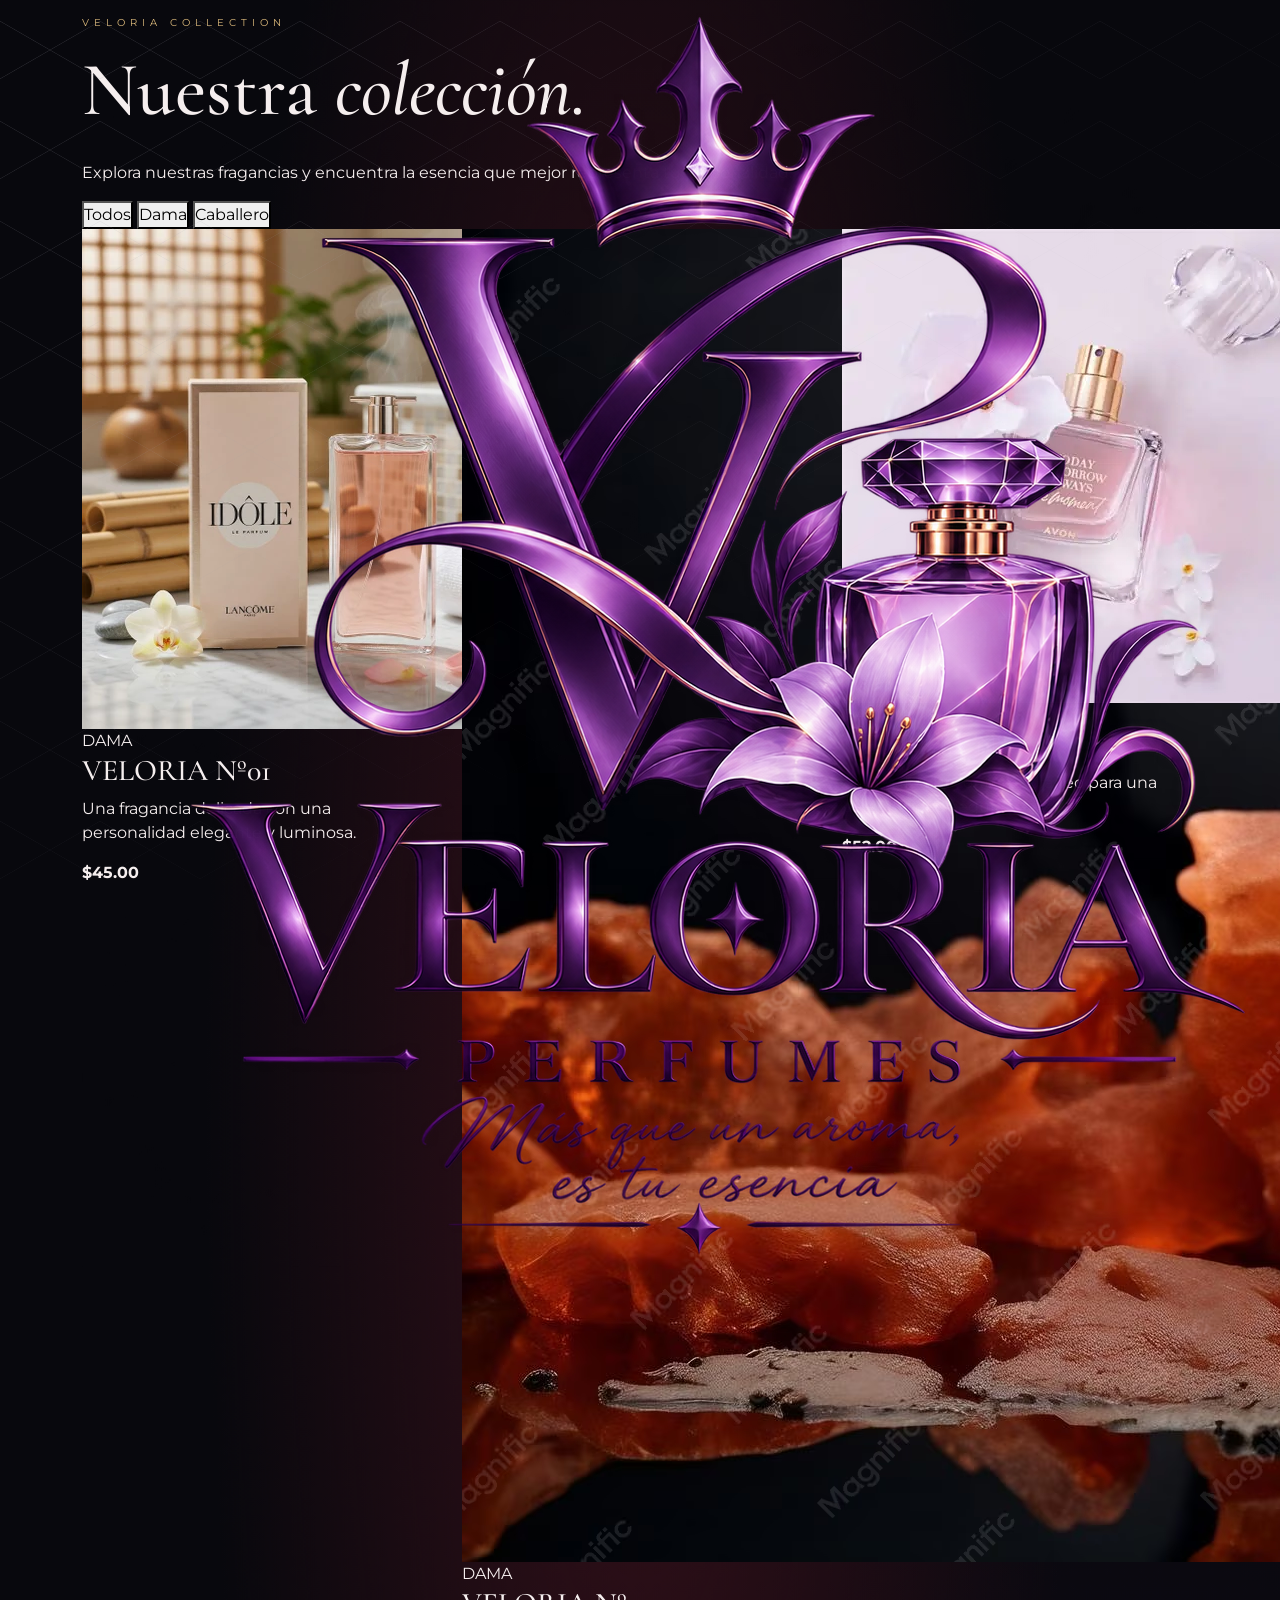
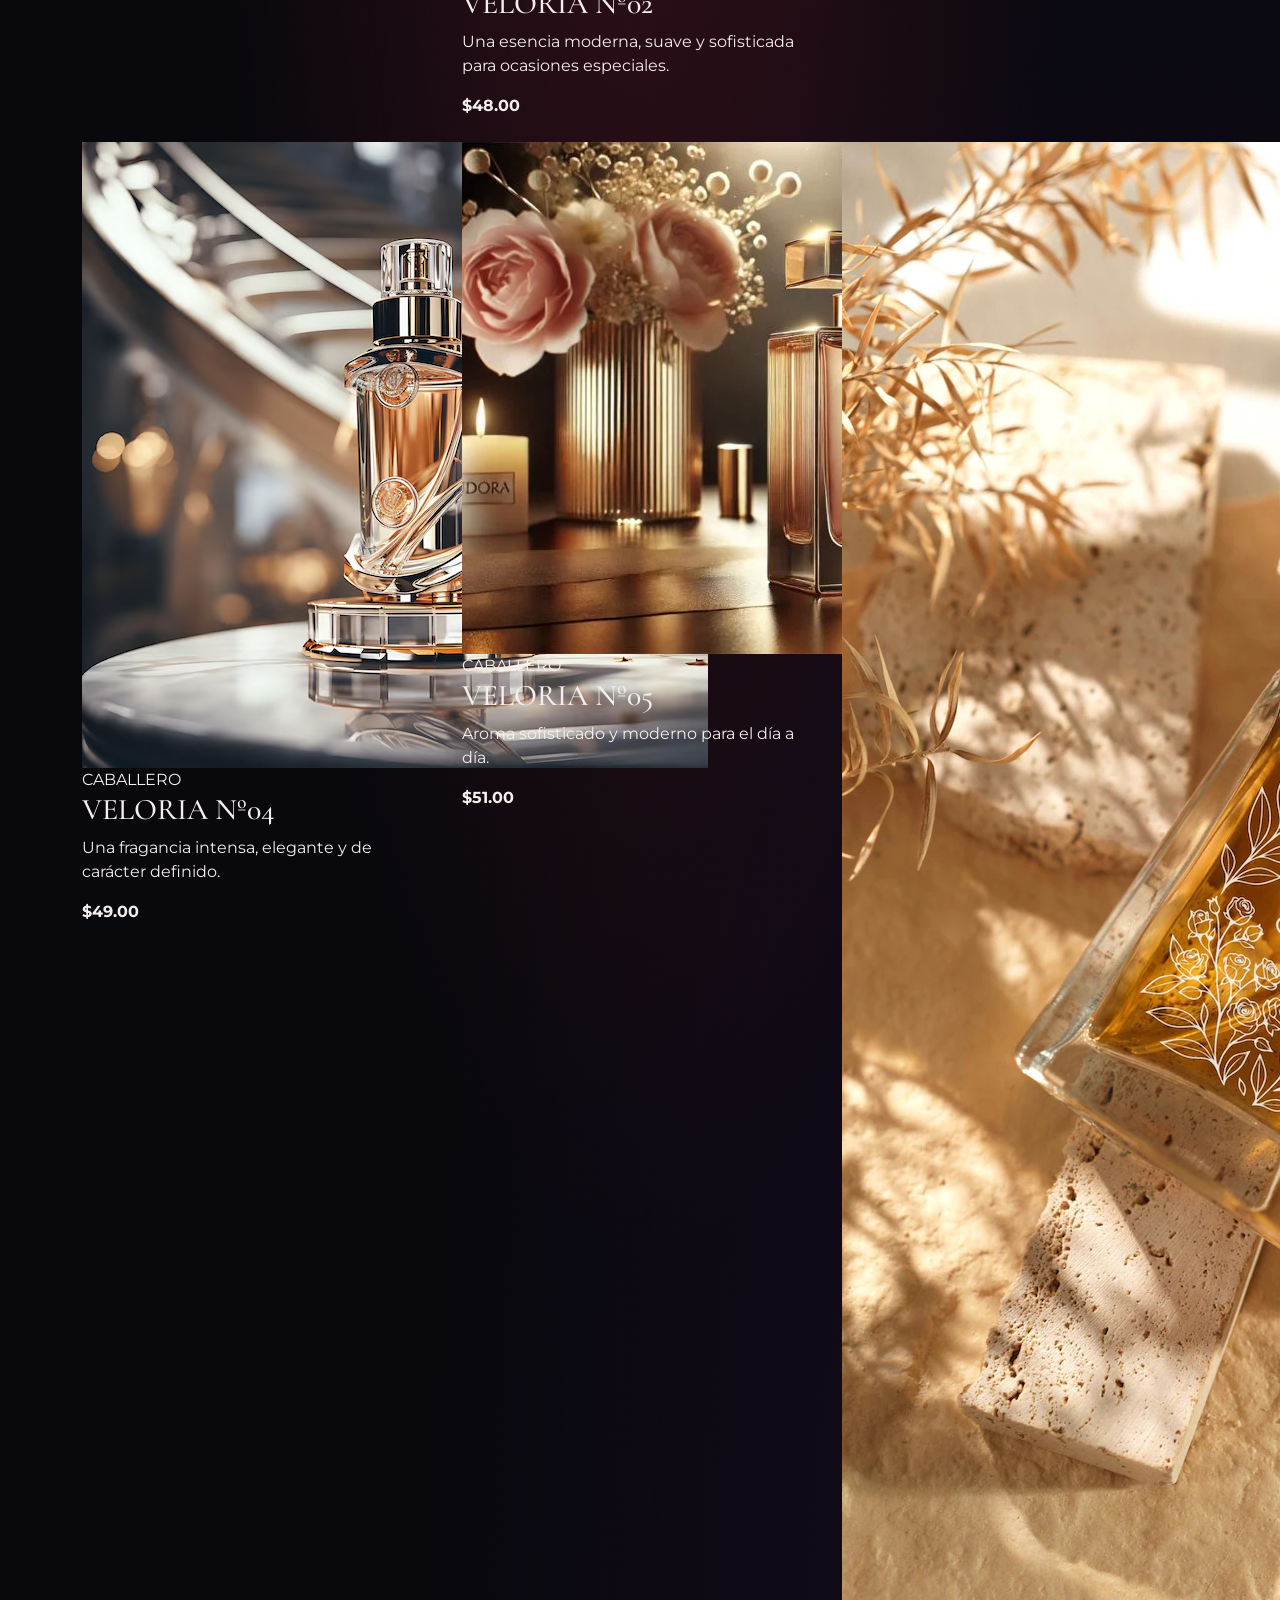
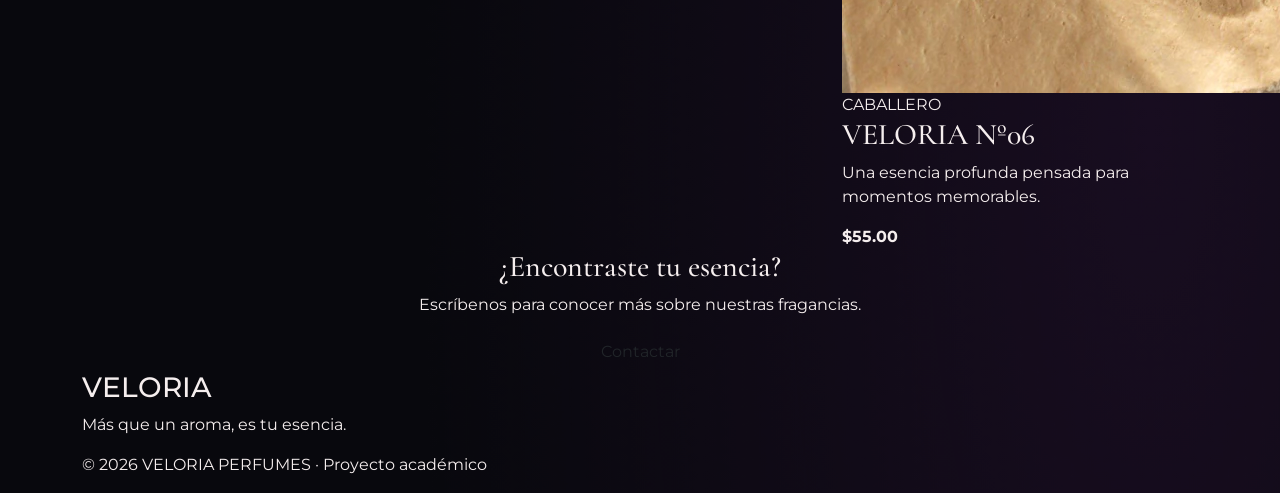
<file: catalogo.html>
<!DOCTYPE html>
<html lang="es">
<head>
    <meta charset="UTF-8">
    <meta name="viewport" content="width=device-width, initial-scale=1.0">

    <title>VELORIA | Catálogo</title>

    <link rel="preconnect" href="https://fonts.googleapis.com">
    <link rel="preconnect" href="https://fonts.gstatic.com" crossorigin>

    <link href="https://fonts.googleapis.com/css2?family=Cormorant+Garamond:wght@400;500;600;700&family=Montserrat:wght@300;400;500;600;700&display=swap" rel="stylesheet">

    <link href="https://cdn.jsdelivr.net/npm/bootstrap@5.3.3/dist/css/bootstrap.min.css" rel="stylesheet">

    <link rel="stylesheet" href="style.css">
</head>

<body>

<nav class="navbar navbar-expand-lg fixed-top veloria-navbar">
    <div class="container">

        <a class="navbar-brand" href="index.html">
            <img src="./img/43ada241-5967-4d22-9099-e7e84b31c5b8.png" alt="VELORIA PERFUMES" class="logo">
        </a>

        <button class="navbar-toggler"
                type="button"
                data-bs-toggle="collapse"
                data-bs-target="#menu">
            <span class="navbar-toggler-icon"></span>
        </button>

        <div class="collapse navbar-collapse" id="menu">

            <ul class="navbar-nav ms-auto">

                <li class="nav-item">
                    <a class="nav-link" href="index.html">Inicio</a>
                </li>

                <li class="nav-item">
                    <a class="nav-link active" href="catalogo.html">Catálogo</a>
                </li>

                <li class="nav-item">
                    <a class="nav-link" href="javascript.html">Nosotros</a>
                </li>

                <li class="nav-item">
                    <a class="nav-link" href="contacto.html">Contacto</a>
                </li>

                <li class="nav-item">
                    <button id="themeToggle" class="theme-button">◐</button>
                </li>

                <li class="nav-item language-item">
                    <label class="visually-hidden" for="languageSelect">Idioma / Language</label>
                    <select id="languageSelect" class="language-select" aria-label="Idioma / Language">
                        <option value="es">🇪🇸 ES</option>
                        <option value="en">🇬🇧 EN</option>
                    </select>
                </li>

            </ul>

        </div>
    </div>
</nav>


<header class="page-header">

    <div class="container">

        <p class="eyebrow">VELORIA COLLECTION</p>

        <h1>
            Nuestra <em>colección.</em>
        </h1>

        <p>
            Explora nuestras fragancias y encuentra la esencia
            que mejor representa tu personalidad.
        </p>

    </div>

</header>


<section class="section">

    <div class="container">

        <div class="filter-buttons">

            <button class="filter-btn active"
                    data-filter="todos">
                Todos
            </button>

            <button class="filter-btn"
                    data-filter="dama">
                Dama
            </button>

            <button class="filter-btn"
                    data-filter="caballero">
                Caballero
            </button>

        </div>


        <div class="row g-4">

            <div class="col-md-6 col-lg-4 product-item"
                 data-category="dama">

                <div class="product-card">

                    <img src="./img/fragancia 1.webp"
                         alt="VELORIA Nº01">

                    <div class="product-info">

                        <span>DAMA</span>

                        <h2>VELORIA Nº01</h2>

                        <p>
                            Una fragancia delicada con una
                            personalidad elegante y luminosa.
                        </p>

                        <strong>$45.00</strong>

                    </div>

                </div>

            </div>


            <div class="col-md-6 col-lg-4 product-item"
                 data-category="dama">

                <div class="product-card">

                    <img src="./img/fragancia 22.avif"
                         alt="VELORIA Nº02">

                    <div class="product-info">

                        <span>DAMA</span>

                        <h2>VELORIA Nº02</h2>

                        <p>
                            Una esencia moderna, suave y
                            sofisticada para ocasiones especiales.
                        </p>

                        <strong>$48.00</strong>

                    </div>

                </div>

            </div>


            <div class="col-md-6 col-lg-4 product-item"
                 data-category="dama">

                <div class="product-card">

                    <img src="./img/fragancia 3.webp"
                         alt="VELORIA Nº03">

                    <div class="product-info">

                        <span>DAMA</span>

                        <h2>VELORIA Nº03</h2>

                        <p>
                            Aroma floral y contemporáneo
                            para una personalidad segura.
                        </p>

                        <strong>$52.00</strong>

                    </div>

                </div>

            </div>


            <div class="col-md-6 col-lg-4 product-item"
                 data-category="caballero">

                <div class="product-card">

                    <img src="./img/fragancia 4.avif"
                         alt="VELORIA Nº04">

                    <div class="product-info">

                        <span>CABALLERO</span>

                        <h2>VELORIA Nº04</h2>

                        <p>
                            Una fragancia intensa, elegante
                            y de carácter definido.
                        </p>

                        <strong>$49.00</strong>

                    </div>

                </div>

            </div>


            <div class="col-md-6 col-lg-4 product-item"
                 data-category="caballero">

                <div class="product-card">

                    <img src="./img/fragancia 5.webp"
                         alt="VELORIA Nº05">

                    <div class="product-info">

                        <span>CABALLERO</span>

                        <h2>VELORIA Nº05</h2>

                        <p>
                            Aroma sofisticado y moderno
                            para el día a día.
                        </p>

                        <strong>$51.00</strong>

                    </div>

                </div>

            </div>


            <div class="col-md-6 col-lg-4 product-item"
                 data-category="caballero">

                <div class="product-card">

                    <img src="./img/fragancia 6.webp"
                         alt="VELORIA Nº06">

                    <div class="product-info">

                        <span>CABALLERO</span>

                        <h2>VELORIA Nº06</h2>

                        <p>
                            Una esencia profunda pensada
                            para momentos memorables.
                        </p>

                        <strong>$55.00</strong>

                    </div>

                </div>

            </div>

        </div>

    </div>

</section>


<section class="cta-section">

    <div class="container text-center">

        <h2>
            ¿Encontraste tu esencia?
        </h2>

        <p>
            Escríbenos para conocer más sobre nuestras fragancias.
        </p>

        <a href="contacto.html" class="btn btn-veloria">
            Contactar
        </a>

    </div>

</section>


<footer class="footer">

    <div class="container">

        <h3>VELORIA</h3>

        <p>
            Más que un aroma, es tu esencia.
        </p>

        <div class="footer-bottom">
            <p>© 2026 VELORIA PERFUMES · Proyecto académico</p>
        </div>

    </div>

</footer>


<script src="https://cdn.jsdelivr.net/npm/bootstrap@5.3.3/dist/js/bootstrap.bundle.min.js"></script>
<script src="language.js"></script>
<script src="script.js"></script>

</body>
</html>
</file>
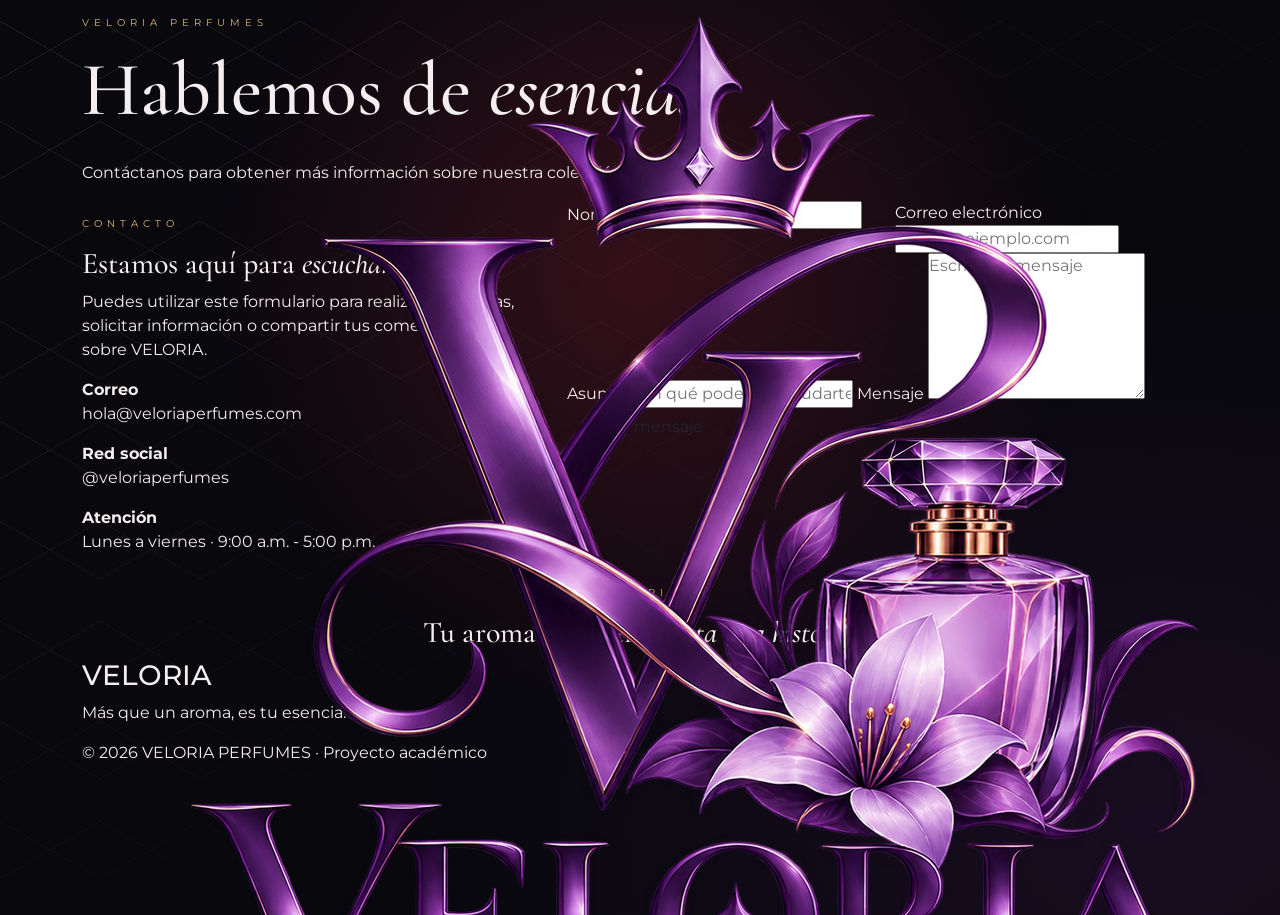
<file: contacto.html>
<!DOCTYPE html>
<html lang="es">
<head>

    <meta charset="UTF-8">
    <meta name="viewport" content="width=device-width, initial-scale=1.0">

    <title>VELORIA | Contacto</title>

    <link rel="preconnect" href="https://fonts.googleapis.com">
    <link rel="preconnect" href="https://fonts.gstatic.com" crossorigin>

    <link href="https://fonts.googleapis.com/css2?family=Cormorant+Garamond:wght@400;500;600;700&family=Montserrat:wght@300;400;500;600;700&display=swap" rel="stylesheet">

    <link href="https://cdn.jsdelivr.net/npm/bootstrap@5.3.3/dist/css/bootstrap.min.css" rel="stylesheet">

    <link rel="stylesheet" href="style.css">

</head>

<body>

<nav class="navbar navbar-expand-lg fixed-top veloria-navbar">

    <div class="container">

        <a class="navbar-brand" href="index.html">
            <img src="./img/43ada241-5967-4d22-9099-e7e84b31c5b8.png" class="logo" alt="VELORIA">
        </a>

        <button class="navbar-toggler"
                type="button"
                data-bs-toggle="collapse"
                data-bs-target="#menu">

            <span class="navbar-toggler-icon"></span>

        </button>

        <div class="collapse navbar-collapse" id="menu">

            <ul class="navbar-nav ms-auto">

                <li class="nav-item"><a class="nav-link" href="index.html">Inicio</a></li>
                <li class="nav-item"><a class="nav-link" href="catalogo.html">Catálogo</a></li>
                <li class="nav-item"><a class="nav-link" href="javascript.html">Nosotros</a></li>
                <li class="nav-item"><a class="nav-link active" href="contacto.html">Contacto</a></li>

                <li class="nav-item">
                    <button id="themeToggle" class="theme-button">◐</button>
                </li>

                <li class="nav-item language-item">
                    <label class="visually-hidden" for="languageSelect">Idioma / Language</label>
                    <select id="languageSelect" class="language-select" aria-label="Idioma / Language">
                        <option value="es">🇪🇸 ES</option>
                        <option value="en">🇬🇧 EN</option>
                    </select>
                </li>

            </ul>

        </div>

    </div>

</nav>


<header class="page-header">

    <div class="container">

        <p class="eyebrow">VELORIA PERFUMES</p>

        <h1>
            Hablemos de <em>esencias.</em>
        </h1>

        <p>
            Contáctanos para obtener más información sobre nuestra colección.
        </p>

    </div>

</header>


<section class="section">

    <div class="container">

        <div class="row g-5">

            <div class="col-lg-5">

                <p class="eyebrow">
                    CONTACTO
                </p>

                <h2>
                    Estamos aquí para
                    <em>escucharte.</em>
                </h2>

                <p>
                    Puedes utilizar este formulario para realizar
                    preguntas, solicitar información o compartir
                    tus comentarios sobre VELORIA.
                </p>


                <div class="contact-details">

                    <div>
                        <strong>Correo</strong>
                        <p>hola@veloriaperfumes.com</p>
                    </div>

                    <div>
                        <strong>Red social</strong>
                        <p>@veloriaperfumes</p>
                    </div>

                    <div>
                        <strong>Atención</strong>
                        <p>Lunes a viernes · 9:00 a.m. - 5:00 p.m.</p>
                    </div>

                </div>

            </div>


            <div class="col-lg-7">

                <form id="contactForm" class="contact-form">

                    <div class="row">

                        <div class="col-md-6">

                            <label for="nombre">
                                Nombre
                            </label>

                            <input type="text"
                                   id="nombre"
                                   required
                                   placeholder="Escribe tu nombre">

                        </div>


                        <div class="col-md-6">

                            <label for="correo">
                                Correo electrónico
                            </label>

                            <input type="email"
                                   id="correo"
                                   required
                                   placeholder="correo@ejemplo.com">

                        </div>

                    </div>


                    <label for="asunto">
                        Asunto
                    </label>

                    <input type="text"
                           id="asunto"
                           required
                           placeholder="¿En qué podemos ayudarte?">


                    <label for="mensaje">
                        Mensaje
                    </label>

                    <textarea id="mensaje"
                              rows="6"
                              required
                              placeholder="Escribe tu mensaje"></textarea>


                    <button type="submit"
                            class="btn btn-veloria">
                        Enviar mensaje
                    </button>


                    <div id="formMessage"
                         class="form-message">
                    </div>

                </form>

            </div>

        </div>

    </div>

</section>


<section class="section section-dark">

    <div class="container text-center">

        <p class="eyebrow">
            VELORIA
        </p>

        <h2>
            Tu aroma también
            <em>cuenta una historia.</em>
        </h2>

    </div>

</section>


<footer class="footer">

    <div class="container">

        <h3>VELORIA</h3>

        <p>Más que un aroma, es tu esencia.</p>

        <div class="footer-bottom">
            <p>© 2026 VELORIA PERFUMES · Proyecto académico</p>
        </div>

    </div>

</footer>


<script src="https://cdn.jsdelivr.net/npm/bootstrap@5.3.3/dist/js/bootstrap.bundle.min.js"></script>

<script src="language.js"></script>
<script src="script.js"></script>

</body>
</html>
</file>
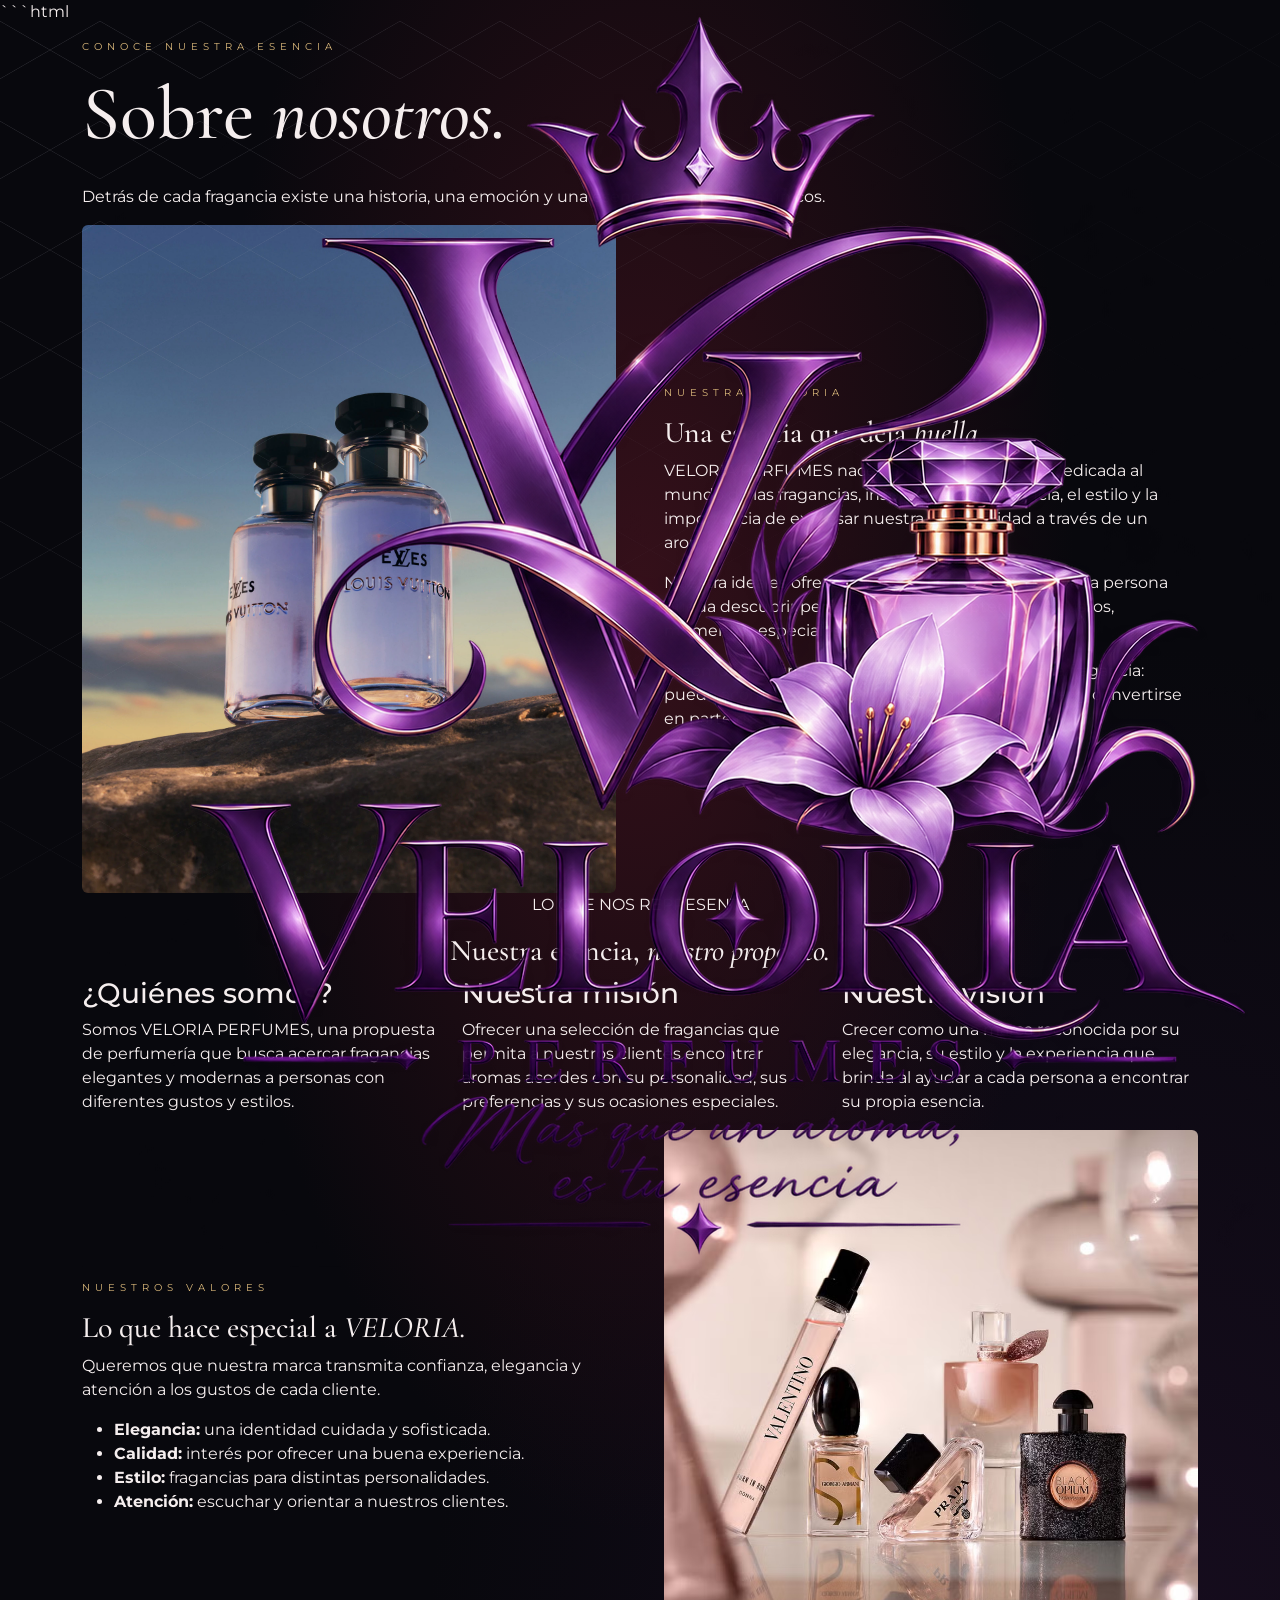
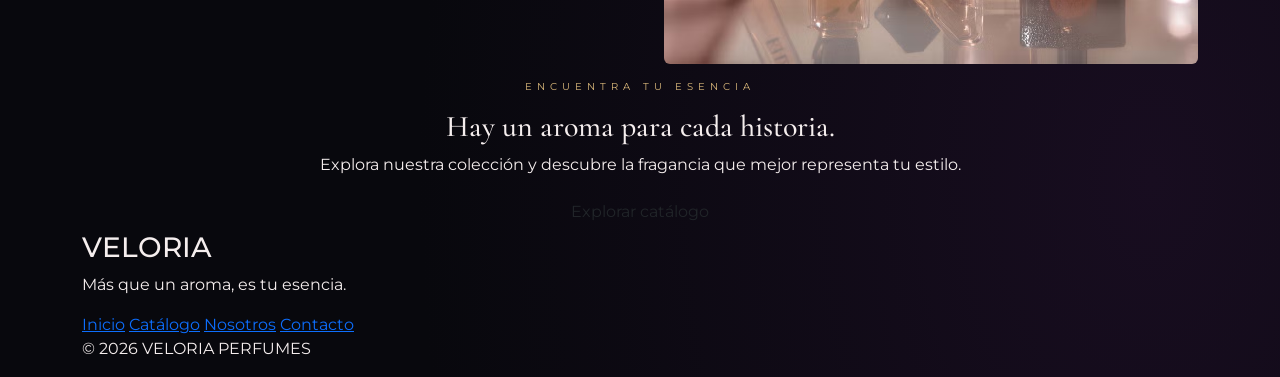
<file: javacript.html>
```html
<!DOCTYPE html>
<html lang="es">
<head>
    <meta charset="UTF-8">
    <meta name="viewport" content="width=device-width, initial-scale=1.0">

    <title>VELORIA PERFUMES | Nosotros</title>

    <link rel="preconnect" href="https://fonts.googleapis.com">
    <link rel="preconnect" href="https://fonts.gstatic.com" crossorigin>

    <link href="https://fonts.googleapis.com/css2?family=Cormorant+Garamond:wght@400;500;600;700&family=Montserrat:wght@300;400;500;600;700&display=swap" rel="stylesheet">

    <link href="https://cdn.jsdelivr.net/npm/bootstrap@5.3.3/dist/css/bootstrap.min.css" rel="stylesheet">

    <link rel="stylesheet" href="style.css">
</head>

<body>

<nav class="navbar navbar-expand-lg fixed-top veloria-navbar">
    <div class="container">

        <a class="navbar-brand" href="index.html">
            <img src="./img/43ada241-5967-4d22-9099-e7e84b31c5b8.png"
                 class="logo" alt="VELORIA PERFUMES">
        </a>

        <button class="navbar-toggler"
                type="button"
                data-bs-toggle="collapse"
                data-bs-target="#menu">
            <span class="navbar-toggler-icon"></span>
        </button>

        <div class="collapse navbar-collapse" id="menu">
            <ul class="navbar-nav ms-auto">

                <li class="nav-item">
                    <a class="nav-link" href="index.html">Inicio</a>
                </li>

                <li class="nav-item">
                    <a class="nav-link" href="catalogo.html">Catálogo</a>
                </li>

                <li class="nav-item">
                    <a class="nav-link active" href="javascript.html">Nosotros</a>
                </li>

                <li class="nav-item">
                    <a class="nav-link" href="contacto.html">Contacto</a>
                </li>

                <li class="nav-item">
                    <button id="themeToggle" class="theme-button" type="button">◐</button>
                </li>

                <li class="nav-item language-item">
                    <label class="visually-hidden" for="languageSelect">
                        Idioma / Language
                    </label>

                    <select id="languageSelect" class="language-select"
                            aria-label="Idioma / Language">
                        <option value="es">ES</option>
                        <option value="en">EN</option>
                    </select>
                </li>

            </ul>
        </div>
    </div>
</nav>


<header class="page-header">
    <div class="container">

        <p class="eyebrow">CONOCE NUESTRA ESENCIA</p>

        <h1>
            Sobre <em>nosotros.</em>
        </h1>

        <p>
            Detrás de cada fragancia existe una historia,
            una emoción y una esencia que nos hace únicos.
        </p>

    </div>
</header>


<section class="section">
    <div class="container">

        <div class="row align-items-center g-5">

            <div class="col-lg-6">
                <img src="./img/perfume veloria.webp"
                     class="img-fluid rounded"
                     alt="Fragancias de VELORIA PERFUMES">
            </div>

            <div class="col-lg-6">

                <p class="eyebrow">NUESTRA HISTORIA</p>

                <h2>
                    Una esencia que deja
                    <em>huella.</em>
                </h2>

                <p>
                    VELORIA PERFUMES nace como una propuesta dedicada
                    al mundo de las fragancias, inspirada en la elegancia,
                    el estilo y la importancia de expresar nuestra
                    personalidad a través de un aroma.
                </p>

                <p>
                    Nuestra idea es ofrecer una experiencia en la que
                    cada persona pueda descubrir perfumes que se adapten
                    a sus gustos, momentos especiales y forma de ser.
                </p>

                <p>
                    Creemos que un perfume es mucho más que una fragancia:
                    puede acompañar recuerdos, transmitir emociones
                    y convertirse en parte de nuestra identidad.
                </p>

            </div>
        </div>
    </div>
</section>


<section class="section section-light">
    <div class="container">

        <div class="section-title text-center">
            <p>LO QUE NOS REPRESENTA</p>

            <h2>
                Nuestra esencia,
                <em>nuestro propósito.</em>
            </h2>
        </div>

        <div class="row g-4">

            <div class="col-md-4">
                <div class="info-box h-100">
                    <h3>¿Quiénes somos?</h3>

                    <p>
                        Somos VELORIA PERFUMES, una propuesta de perfumería
                        que busca acercar fragancias elegantes y modernas
                        a personas con diferentes gustos y estilos.
                    </p>
                </div>
            </div>

            <div class="col-md-4">
                <div class="info-box h-100">
                    <h3>Nuestra misión</h3>

                    <p>
                        Ofrecer una selección de fragancias que permita
                        a nuestros clientes encontrar aromas acordes
                        con su personalidad, sus preferencias y sus
                        ocasiones especiales.
                    </p>
                </div>
            </div>

            <div class="col-md-4">
                <div class="info-box h-100">
                    <h3>Nuestra visión</h3>

                    <p>
                        Crecer como una marca reconocida por su elegancia,
                        su estilo y la experiencia que brinda al ayudar
                        a cada persona a encontrar su propia esencia.
                    </p>
                </div>
            </div>

        </div>
    </div>
</section>


<section class="section">
    <div class="container">

        <div class="row align-items-center g-5">

            <div class="col-lg-6">

                <p class="eyebrow">NUESTROS VALORES</p>

                <h2>
                    Lo que hace especial a
                    <em>VELORIA.</em>
                </h2>

                <p>
                    Queremos que nuestra marca transmita confianza,
                    elegancia y atención a los gustos de cada cliente.
                </p>

                <ul>
                    <li><strong>Elegancia:</strong> una identidad cuidada y sofisticada.</li>
                    <li><strong>Calidad:</strong> interés por ofrecer una buena experiencia.</li>
                    <li><strong>Estilo:</strong> fragancias para distintas personalidades.</li>
                    <li><strong>Atención:</strong> escuchar y orientar a nuestros clientes.</li>
                </ul>

            </div>

            <div class="col-lg-6">
                <img src="./img/coleccion inicio 1.avif"
                     class="img-fluid rounded"
                     alt="Colección de fragancias">
            </div>

        </div>
    </div>
</section>


<section class="cta-section">
    <div class="container text-center">

        <p class="eyebrow">ENCUENTRA TU ESENCIA</p>

        <h2>
            Hay un aroma para cada historia.
        </h2>

        <p>
            Explora nuestra colección y descubre la fragancia
            que mejor representa tu estilo.
        </p>

        <a href="catalogo.html" class="btn btn-veloria">
            Explorar catálogo
        </a>

    </div>
</section>


<footer class="footer">
    <div class="container">

        <h3>VELORIA</h3>

        <p>Más que un aroma, es tu esencia.</p>

        <div class="footer-links">
            <a href="index.html">Inicio</a>
            <a href="catalogo.html">Catálogo</a>
            <a href="javascript.html">Nosotros</a>
            <a href="contacto.html">Contacto</a>
        </div>

        <div class="footer-bottom">
            <p>© 2026 VELORIA PERFUMES</p>
        </div>

    </div>
</footer>


<script src="https://cdn.jsdelivr.net/npm/bootstrap@5.3.3/dist/js/bootstrap.bundle.min.js"></script>
<script src="language.js"></script>
<script src="script.js"></script>

</body>
</html>
</file>
<file: style.css>
:root {
  --red: #c8172c;
  --dark-red: #690b19;
  --black: #08080d;
  --white: #f5eeee;
  --gold: #d9b77a;
}

* {
  margin: 0;
  padding: 0;
  box-sizing: border-box;
}

body {
  min-height: 100vh;
  background:
    radial-gradient(ellipse at 50% 30%, #35101a 0%, transparent 48%),
    radial-gradient(ellipse at 90% 90%, #180d20 0%, transparent 45%),
    var(--black);
  color: var(--white);
  font-family: 'Montserrat', sans-serif;
  overflow-x: hidden;
}

body::before {
  content: "";
  position: fixed;
  inset: 0;
  pointer-events: none;
  opacity: .18;
  background-image:
    linear-gradient(30deg, transparent 49.5%, #a9a9b4 50%, transparent 50.5%),
    linear-gradient(150deg, transparent 49.5%, #a9a9b4 50%, transparent 50.5%);
  background-size: 100px 100px;
  mask-image: linear-gradient(to bottom right, black, transparent 70%);
}

.web-overlay {
  position: fixed;
  inset: 0;
  pointer-events: none;
  z-index: 5;
  opacity: .12;
  background:
    repeating-conic-gradient(from 0deg at 0% 0%, transparent 0deg 14deg, #aaa 15deg 15.2deg, transparent 16deg 30deg);
  mask-image: linear-gradient(to bottom right, black, transparent 55%);
}

.cinematic-light {
  position: fixed;
  width: 450px;
  height: 450px;
  top: -250px;
  left: 50%;
  transform: translateX(-50%);
  background: var(--red);
  filter: blur(150px);
  opacity: .18;
  pointer-events: none;
}

.screen {
  min-height: 100vh;
  width: 100%;
  padding: 65px 22px;
  display: none;
  flex-direction: column;
  justify-content: center;
  align-items: center;
  text-align: center;
  position: relative;
  z-index: 1;
  animation: sceneIn .8s ease both;
}

.screen.active {
  display: flex;
}

@keyframes sceneIn {
  from { opacity: 0; transform: translateY(22px); }
  to { opacity: 1; transform: translateY(0); }
}

.scene-number {
  position: absolute;
  top: 28px;
  left: 30px;
  color: #b7a2a2;
  font-size: 10px;
  letter-spacing: 3px;
}

.eyebrow {
  color: var(--gold);
  font-size: 10px;
  letter-spacing: 5px;
  margin: 15px 0;
  text-transform: uppercase;
}

h1 {
  font-family: 'Cormorant Garamond', serif;
  font-size: clamp(42px, 8vw, 76px);
  font-weight: 500;
  margin-bottom: 25px;
}

h2 {
  font-family: 'Cormorant Garamond', serif;
  font-size: 30px;
  font-weight: 500;
}

.small-text {
  color: #b7a9ad;
  font-size: 12px;
  letter-spacing: 1px;
  margin-top: 20px;
}

.spider-logo,
.final-spider {
  width: 190px;
  height: 190px;
  margin: 10px auto 25px;
  display: flex;
  align-items: center;
  justify-content: center;
}

.spider-logo img,
.final-spider img,
.spider-character img {
  width: 100%;
  height: 100%;
  object-fit: contain;
  filter: drop-shadow(0 0 22px #c8172c);
  animation: float 4s ease-in-out infinite;
}

@keyframes float {
  0%, 100% { transform: translateY(0); }
  50% { transform: translateY(-12px); }
}

#number {
  font-size: 100px;
  font-weight: 700;
  color: var(--red);
  text-shadow: 0 0 35px #e51b38;
  animation: pulse 1s infinite;
}

@keyframes pulse {
  50% { transform: scale(1.13); opacity: .7; }
}

/* SOBRE */

.envelope {
  width: 240px;
  height: 160px;
  position: relative;
  margin: 45px auto;
  cursor: pointer;
  filter: drop-shadow(0 10px 30px #000);
  transition: transform .5s;
}

.envelope:hover {
  transform: translateY(-8px);
}

.envelope-back,
.envelope-front,
.envelope-paper,
.envelope-flap {
  position: absolute;
  inset: 0;
}

.envelope-back {
  background: #7e101e;
  border-radius: 5px;
}

.envelope-paper {
  width: 85%;
  height: 120px;
  left: 7.5%;
  background: #f1e4d0;
  top: -5px;
  transition: transform .8s;
}

.envelope-flap {
  background: #a91629;
  clip-path: polygon(0 0, 100% 0, 50% 70%);
  transform-origin: top;
  transition: transform .8s;
  z-index: 3;
}

.envelope-front {
  background: linear-gradient(140deg, #a7192a, #5c0b18);
  clip-path: polygon(0 0, 50% 55%, 100% 0, 100% 100%, 0 100%);
  z-index: 2;
}

.envelope-seal {
  position: absolute;
  z-index: 4;
  top: 58px;
  left: calc(50% - 17px);
  width: 34px;
  height: 34px;
  border-radius: 50%;
  background: var(--gold);
  color: #4c1018;
  display: grid;
  place-items: center;
  font-family: Georgia, serif;
  font-weight: bold;
}

.envelope.opened .envelope-flap {
  transform: rotateX(180deg);
}

.envelope.opened .envelope-paper {
  transform: translateY(-85px);
}

.hidden {
  display: none !important;
}

/* BOTONES */

button {
  font-family: 'Montserrat', sans-serif;
  cursor: pointer;
}

.main-btn,
.secondary-btn {
  padding: 15px 30px;
  margin: 25px 8px 0;
  letter-spacing: 2px;
  font-size: 10px;
  transition: .3s;
}

.main-btn {
  border: 1px solid var(--red);
  color: white;
  background: linear-gradient(120deg, #a80e24, #510814);
  box-shadow: 0 0 25px #a80e243b;
}

.main-btn:hover {
  background: #d21b35;
  box-shadow: 0 0 30px #d21b3580;
  transform: translateY(-3px);
}

.secondary-btn {
  background: transparent;
  color: #e8dada;
  border: 1px solid #756067;
}

.secondary-btn:hover {
  border-color: var(--red);
  color: white;
  transform: translateY(-3px);
}

/* REGALOS */

.gift-container {
  display: grid;
  grid-template-columns: repeat(4, minmax(115px, 150px));
  gap: 18px;
  margin: 30px 0;
}

.gift {
  height: 165px;
  border: 1px solid #72202d;
  color: white;
  background: linear-gradient(145deg, #351019, #100d14);
  transition: .4s;
  display: flex;
  flex-direction: column;
  justify-content: center;
  align-items: center;
  gap: 15px;
  position: relative;
  overflow: hidden;
}

.gift::before {
  content: "";
  position: absolute;
  inset: 0;
  background: linear-gradient(130deg, transparent 35%, #d51b3330, transparent 65%);
  transform: translateX(-100%);
  transition: .6s;
}

.gift:hover::before {
  transform: translateX(100%);
}

.gift:hover {
  transform: translateY(-10px) rotate(-2deg);
  border-color: var(--red);
  box-shadow: 0 10px 35px #b20e293d;
}

.gift span {
  font-family: 'Cormorant Garamond', serif;
  font-size: 55px;
  color: var(--red);
}

.gift small {
  letter-spacing: 2px;
  font-size: 9px;
}

.gift-modal {
  position: fixed;
  inset: 0;
  background: #000d;
  z-index: 10;
  display: grid;
  place-items: center;
  padding: 20px;
}

.gift-modal-content {
  width: min(420px, 100%);
  background: #1b1016;
  border: 1px solid #8e2938;
  padding: 50px 30px;
  position: relative;
  box-shadow: 0 0 60px #b20e2940;
}

.gift-modal-content p:last-child {
  color: #e4d4d7;
  line-height: 1.8;
  margin-top: 20px;
}

.close-btn {
  position: absolute;
  top: 10px;
  right: 18px;
  border: 0;
  background: none;
  color: white;
  font-size: 30px;
}

/* MÚSICA */

.record {
  width: 210px;
  height: 210px;
  border-radius: 50%;
  background: repeating-radial-gradient(circle, #17171b 0 3px, #29292d 4px 5px);
  border: 8px solid #111;
  display: grid;
  place-items: center;
  margin: 25px auto;
  animation: spin 9s linear infinite;
  animation-play-state: paused;
  box-shadow: 0 0 40px #000;
}

.record.playing {
  animation-play-state: running;
}

@keyframes spin {
  to { transform: rotate(360deg); }
}

.record-center {
  width: 65px;
  height: 65px;
  border-radius: 50%;
  display: grid;
  place-items: center;
  color: white;
  font-family: Georgia, serif;
  font-size: 28px;
  background: radial-gradient(circle, #ed3149, #720c20);
  border: 4px solid #111;
}

.song-info p {
  color: #ad9da2;
  font-size: 12px;
  margin-top: 5px;
}

.music-controls {
  display: flex;
  align-items: center;
  gap: 25px;
  margin: 25px;
}

.music-controls button {
  background: none;
  color: white;
  border: 0;
  font-size: 18px;
}

.music-controls .play-btn {
  width: 55px;
  height: 55px;
  border-radius: 50%;
  background: var(--red);
  font-size: 20px;
}

.progress-container {
  display: flex;
  align-items: center;
  gap: 12px;
  width: min(400px, 90%);
  font-size: 10px;
  color: #bcaeb1;
}

.progress-container input {
  flex: 1;
  accent-color: var(--red);
}

/* GALERÍA */

.gallery-grid {
  width: min(1000px, 100%);
  display: grid;
  grid-template-columns: repeat(3, 1fr);
  gap: 22px;
  margin: 30px 0;
}

.photo {
  background: #eee6dc;
  padding: 10px 10px 20px;
  color: #1b1717;
  transform: rotate(var(--tilt, 0deg));
  box-shadow: 0 10px 25px #0008;
  transition: .4s;
  cursor: zoom-in;
}

.photo:nth-child(odd) {
  --tilt: -2deg;
}

.photo:nth-child(even) {
  --tilt: 2deg;
}

.photo:hover {
  transform: rotate(0) scale(1.06);
  z-index: 2;
}

.photo img {
  width: 100%;
  height: 190px;
  object-fit: cover;
  display: block;
  background: #33252a;
}

.photo p {
  font-family: 'Cormorant Garamond', serif;
  font-size: 19px;
  margin-top: 12px;
}

/* RAZONES */

.reason-list {
  width: min(650px, 100%);
  display: grid;
  gap: 12px;
  margin: 25px 0;
}

.reason {
  padding: 18px 22px;
  background: linear-gradient(90deg, #54121e80, #191017);
  border-left: 2px solid var(--red);
  color: #eadde0;
  text-align: left;
  animation: reasonIn .7s both;
}

.reason:nth-child(2) { animation-delay: .15s; }
.reason:nth-child(3) { animation-delay: .3s; }
.reason:nth-child(4) { animation-delay: .45s; }
.reason:nth-child(5) { animation-delay: .6s; }
.reason:nth-child(6) { animation-delay: .75s; }

@keyframes reasonIn {
  from { opacity: 0; transform: translateX(-25px); }
  to { opacity: 1; transform: translateX(0); }
}

.spider-character {
  width: 100px;
  height: 100px;
  margin: 10px;
}

/* CARTA */

.letter-paper {
  width: min(650px, 95%);
  padding: 55px 45px;
  position: relative;
  background: #eee3d3;
  color: #332329;
  box-shadow: 0 15px 60px #0008;
  border: 1px solid #c5ad94;
  transform: rotate(-1deg);
}

.letter-paper h1 {
  font-size: 42px;
  color: #681726;
}

.letter-paper #letterContent {
  white-space: pre-line;
  font-family: 'Cormorant Garamond', serif;
  font-size: 21px;
  line-height: 1.8;
  text-align: left;
}

.letter-decoration {
  font-family: Georgia, serif;
  color: #a8192b;
  font-size: 35px;
  border: 1px solid #a8192b;
  border-radius: 50%;
  width: 48px;
  height: 48px;
  display: grid;
  place-items: center;
  margin: 0 auto 15px;
}

/* FINAL Y SECRETO */

.final-message {
  max-width: 500px;
  line-height: 1.8;
  color: #c8b7bd;
}

.secret-message {
  margin-top: 25px;
  font-family: 'Cormorant Garamond', serif;
  font-size: 28px;
  color: var(--gold);
  animation: sceneIn .7s both;
}

/* AMPLIACIÓN DE FOTOS */

.lightbox {
  position: fixed;
  inset: 0;
  z-index: 20;
  background: #050407f5;
  display: flex;
  flex-direction: column;
  justify-content: center;
  align-items: center;
  padding: 30px;
}

.lightbox img {
  max-width: min(850px, 95%);
  max-height: 75vh;
  object-fit: contain;
  box-shadow: 0 0 45px #000;
}

.lightbox p {
  margin-top: 20px;
  color: white;
  font-family: 'Cormorant Garamond', serif;
  font-size: 25px;
}

.lightbox-close {
  position: absolute;
  right: 30px;
  top: 15px;
  background: none;
  border: 0;
  color: white;
  font-size: 45px;
}

/* CELULARES */

@media (max-width: 650px) {
  .screen {
    padding: 75px 18px 40px;
  }

  .scene-number {
    left: 18px;
    top: 20px;
    font-size: 8px;
  }

  .gift-container {
    grid-template-columns: repeat(2, minmax(115px, 150px));
  }

  .gift {
    height: 140px;
  }

  .gallery-grid {
    grid-template-columns: repeat(2, 1fr);
    gap: 12px;
  }

  .photo {
    padding: 7px 7px 15px;
  }

  .photo img {
    height: 130px;
  }

  .photo p {
    font-size: 16px;
  }

  .letter-paper {
    padding: 35px 22px;
  }

  .letter-paper h1 {
    font-size: 34px;
  }

  .letter-paper #letterContent {
    font-size: 18px;
  }
}

@media (max-width: 380px) {
  .gallery-grid {
    grid-template-columns: 1fr;
  }
}

.photo video {
  width: 100%;
  height: 190px;
  object-fit: cover;
  display: block;
  background: #171017;
}

/* TAMAÑO DEL TEXTO DE LA CANCIÓN */
#music h1 {
    font-size: 30px !important;
    line-height: 1.3;
    max-width: 950px;
    margin: 30px auto;
}
</file>
